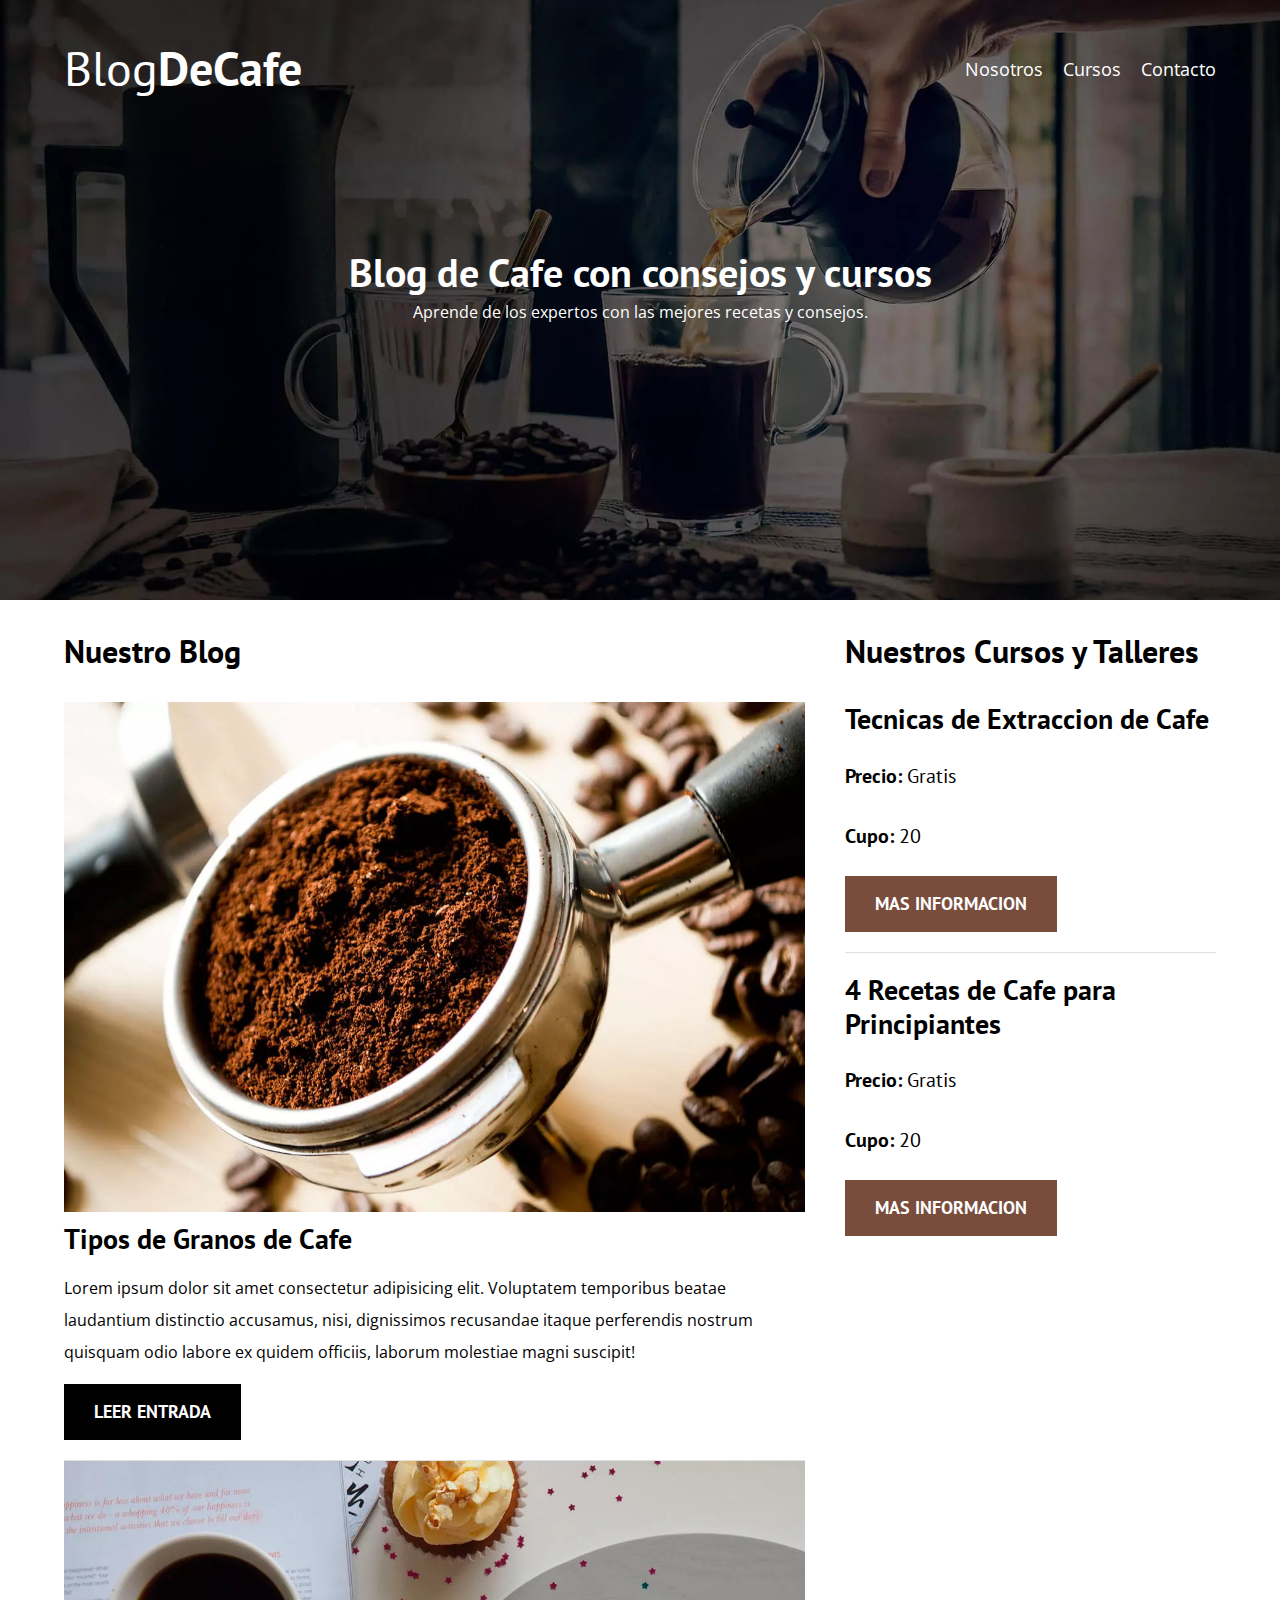
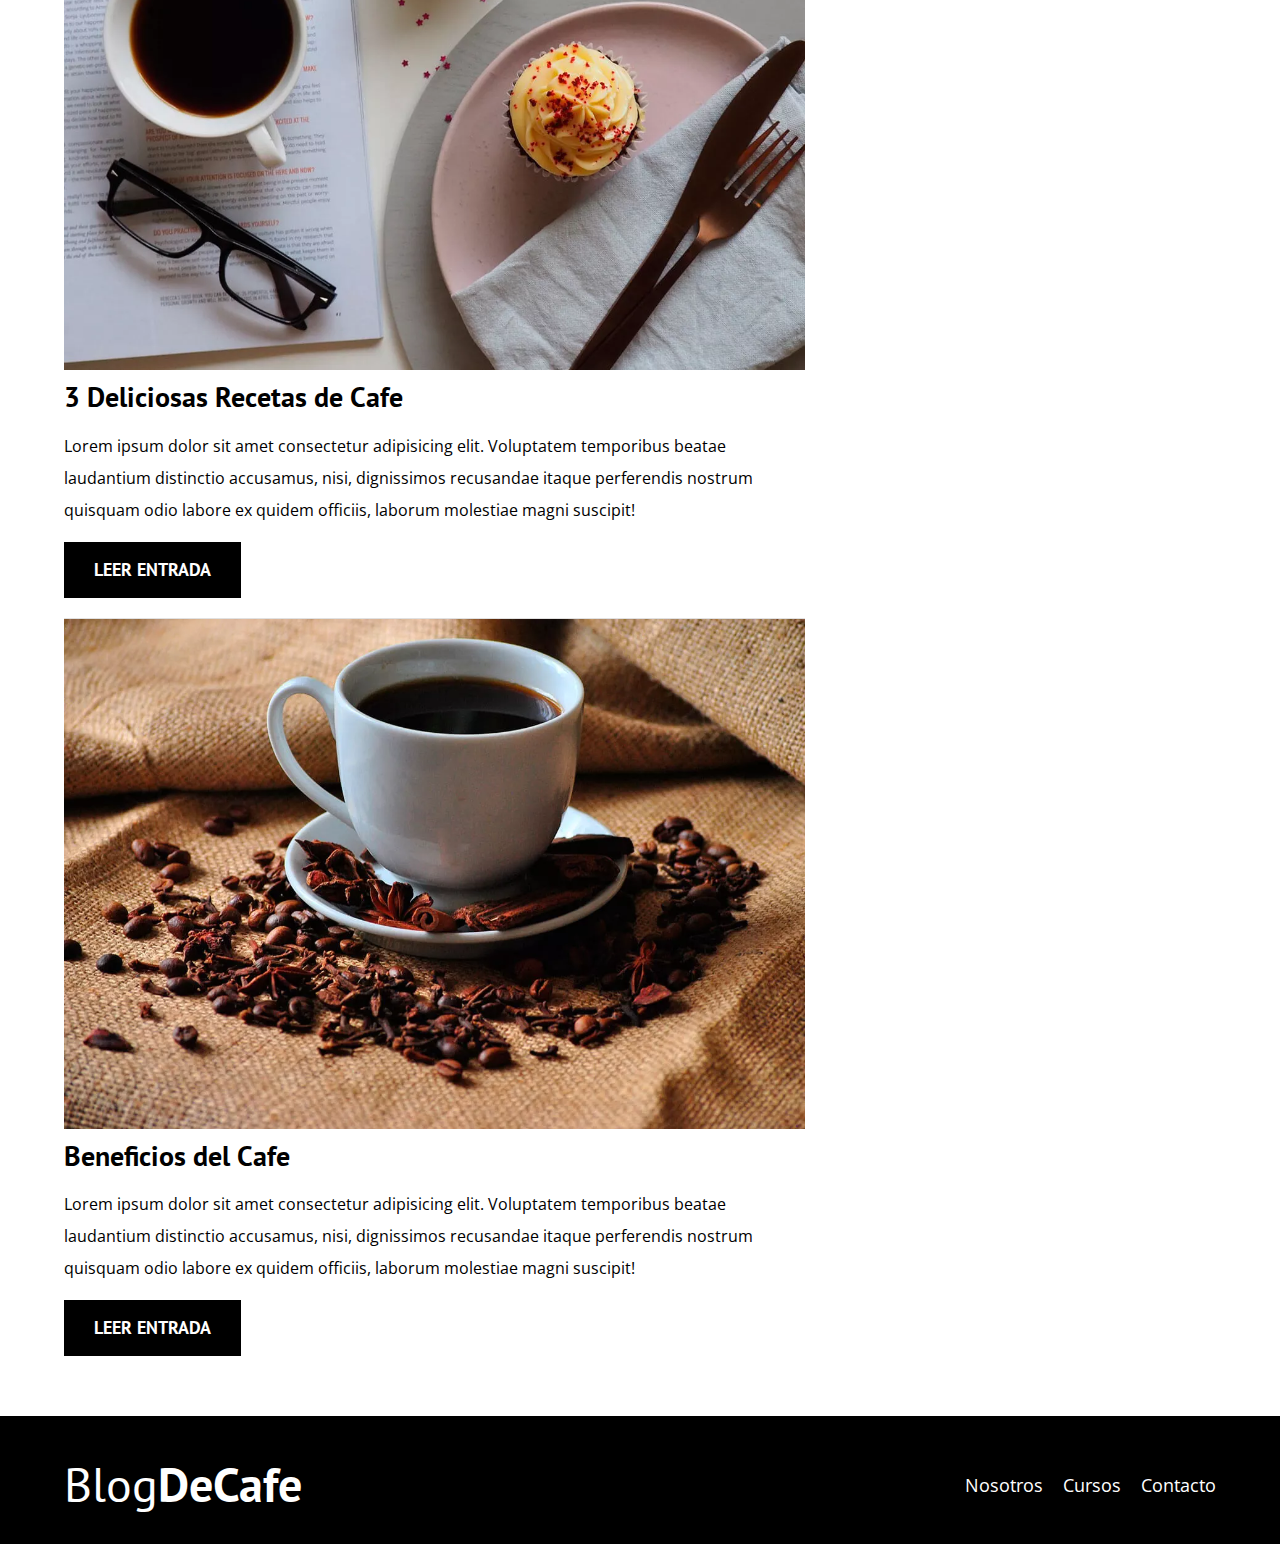
<file: index.html>
<!DOCTYPE html>
<html lang="en">

<head>
    <meta charset="UTF-8">
    <meta name="viewport" content="width=device-width, initial-scale=1.0">
    <meta name="description" content="Página web de blog de cafe">

    <!--Prefetch-->

    <link rel="prefetch" href="nosotros.html" as="document">
    
    <!--Preload-->

    <link rel="preload" href="css/normalize.css" as="style">
    <link rel="stylesheet" href="css/normalize.css">

    <link rel="preload" href="https://fonts.googleapis.com/css2?family=Open+Sans:ital@0;1&family=PT+Sans:wght@400;700&display=swap" as="font"
    crossorigin="crossorigin">
    <link rel="stylesheet" href="https://fonts.googleapis.com/css2?family=Open+Sans:ital@0;1&family=PT+Sans:wght@400;700&display=swap">

    <link rel="preload" href="css/style.css" as="style">
    <link rel="stylesheet" href="css/style.css">

    <title>Blog De Cafe</title>
</head>

<body>
    <header class="header">
        <div class="contenedor">
            <div class="barra">
                <a href="index.html" class="logo">
                    <h1 class="logo__nombre no-margin centrar-texto">Blog<span class="logo__bold">DeCafe</span></h1>
                </a>
                <nav class="navegacion">
                    <a href="nosotros.html" class="navegacion__enlace">Nosotros</a>
                    <a href="cursos.html" class="navegacion__enlace">Cursos</a>
                    <a href="contacto.html" class="navegacion__enlace">Contacto</a>
                </nav>
            </div>
        </div>
        <div class="header__texto">
            <h2 class="no-margin">Blog de Cafe con consejos y cursos</h2>
            <p class="no-margin">Aprende de los expertos con las mejores recetas y consejos.</p>
        </div>
    </header>

    <div class="contenedor contenido-principal">
        <main class="blog">
            <h3>Nuestro Blog</h3>

            <article class="entrada">
                <div class="entrada__imagen">
                    <picture>
                        <source srcset="img/blog1.webp" type="image/webp">
                        <img loading="lazy" src="img/blog1.jpg" alt="imagen blog">
                    </picture>
                </div>

                <div class="entrada__contenido">
                    <h4 class="no-margin">Tipos de Granos de Cafe</h4>
                    <p>Lorem ipsum dolor sit amet consectetur adipisicing elit. Voluptatem temporibus beatae laudantium
                        distinctio accusamus, nisi, dignissimos recusandae itaque perferendis nostrum quisquam odio
                        labore ex quidem officiis, laborum molestiae magni suscipit!</p>
                        <a href="entrada.html" class="boton boton--primario">Leer Entrada</a>
                </div>
            </article>

            <article class="entrada">
                <div class="entrada__imagen">
                    <picture>
                        <source srcset="img/blog2.webp" type="image/webp">
                        <img loading="lazy" src="img/blog2.jpg" alt="imagen blog">
                    </picture>
                </div>

                <div class="entrada__contenido">
                    <h4 class="no-margin">3 Deliciosas Recetas de Cafe</h4>
                    <p>Lorem ipsum dolor sit amet consectetur adipisicing elit. Voluptatem temporibus beatae laudantium
                        distinctio accusamus, nisi, dignissimos recusandae itaque perferendis nostrum quisquam odio
                        labore ex quidem officiis, laborum molestiae magni suscipit!</p>
                        <a href="entrada.html" class="boton boton--primario">Leer Entrada</a>
                </div>
            </article>

            <article class="entrada">
                <div class="entrada__imagen">
                    <picture>
                        <source srcset="img/blog3.webp" type="image/webp">
                        <img loading="lazy" src="img/blog3.jpg" alt="imagen blog">
                    </picture>
                </div>

                <div class="entrada__contenido">
                    <h4 class="no-margin">Beneficios del Cafe</h4>
                    <p>Lorem ipsum dolor sit amet consectetur adipisicing elit. Voluptatem temporibus beatae laudantium
                        distinctio accusamus, nisi, dignissimos recusandae itaque perferendis nostrum quisquam odio
                        labore ex quidem officiis, laborum molestiae magni suscipit!</p>
                        <a href="entrada.html" class="boton boton--primario">Leer Entrada</a>
                </div>
            </article>
        </main>
        <aside class="sidebar">
            <h3>Nuestros Cursos y Talleres</h3>

            <ul class="cursos no-padding">
                <li class="widget-curso">
                    <h4 class="no-margin">Tecnicas de Extraccion de Cafe</h4>
                    <p class="widget-curso__label">Precio: <span class="widget-curso__info">Gratis</span></p>
                    <p class="widget-curso__label">Cupo: <span class="widget-curso__info">20</span></p>
                    <a href="entrada.html" class="boton boton--secundario">Mas Informacion</a>
                </li>
                
                <li class="widget-curso">
                    <h4 class="no-margin">4 Recetas de Cafe para Principiantes</h4>
                    <p class="widget-curso__label">Precio: <span class="widget-curso__info">Gratis</span></p>
                    <p class="widget-curso__label">Cupo: <span class="widget-curso__info">20</span></p>
                    <a href="entrada.html" class="boton boton--secundario">Mas Informacion</a>
                </li>  
            </ul>
        </aside>
    </div>

    <footer class="footer">
        <div class="contenedor">
            <div class="barra">
                <a href="index.html" class="logo">
                    <h1 class="logo__nombre no-margin centrar-texto">Blog<span class="logo__bold">DeCafe</span></h1>
                </a>
                <nav class="navegacion">
                    <a href="nosotros.html" class="navegacion__enlace">Nosotros</a>
                    <a href="cursos.html" class="navegacion__enlace">Cursos</a>
                    <a href="contacto.html" class="navegacion__enlace">Contacto</a>
                </nav>
            </div>
        </div>
    </footer>

    <script src="js/modernizr.js"></script>
</body>
</html>
</file>
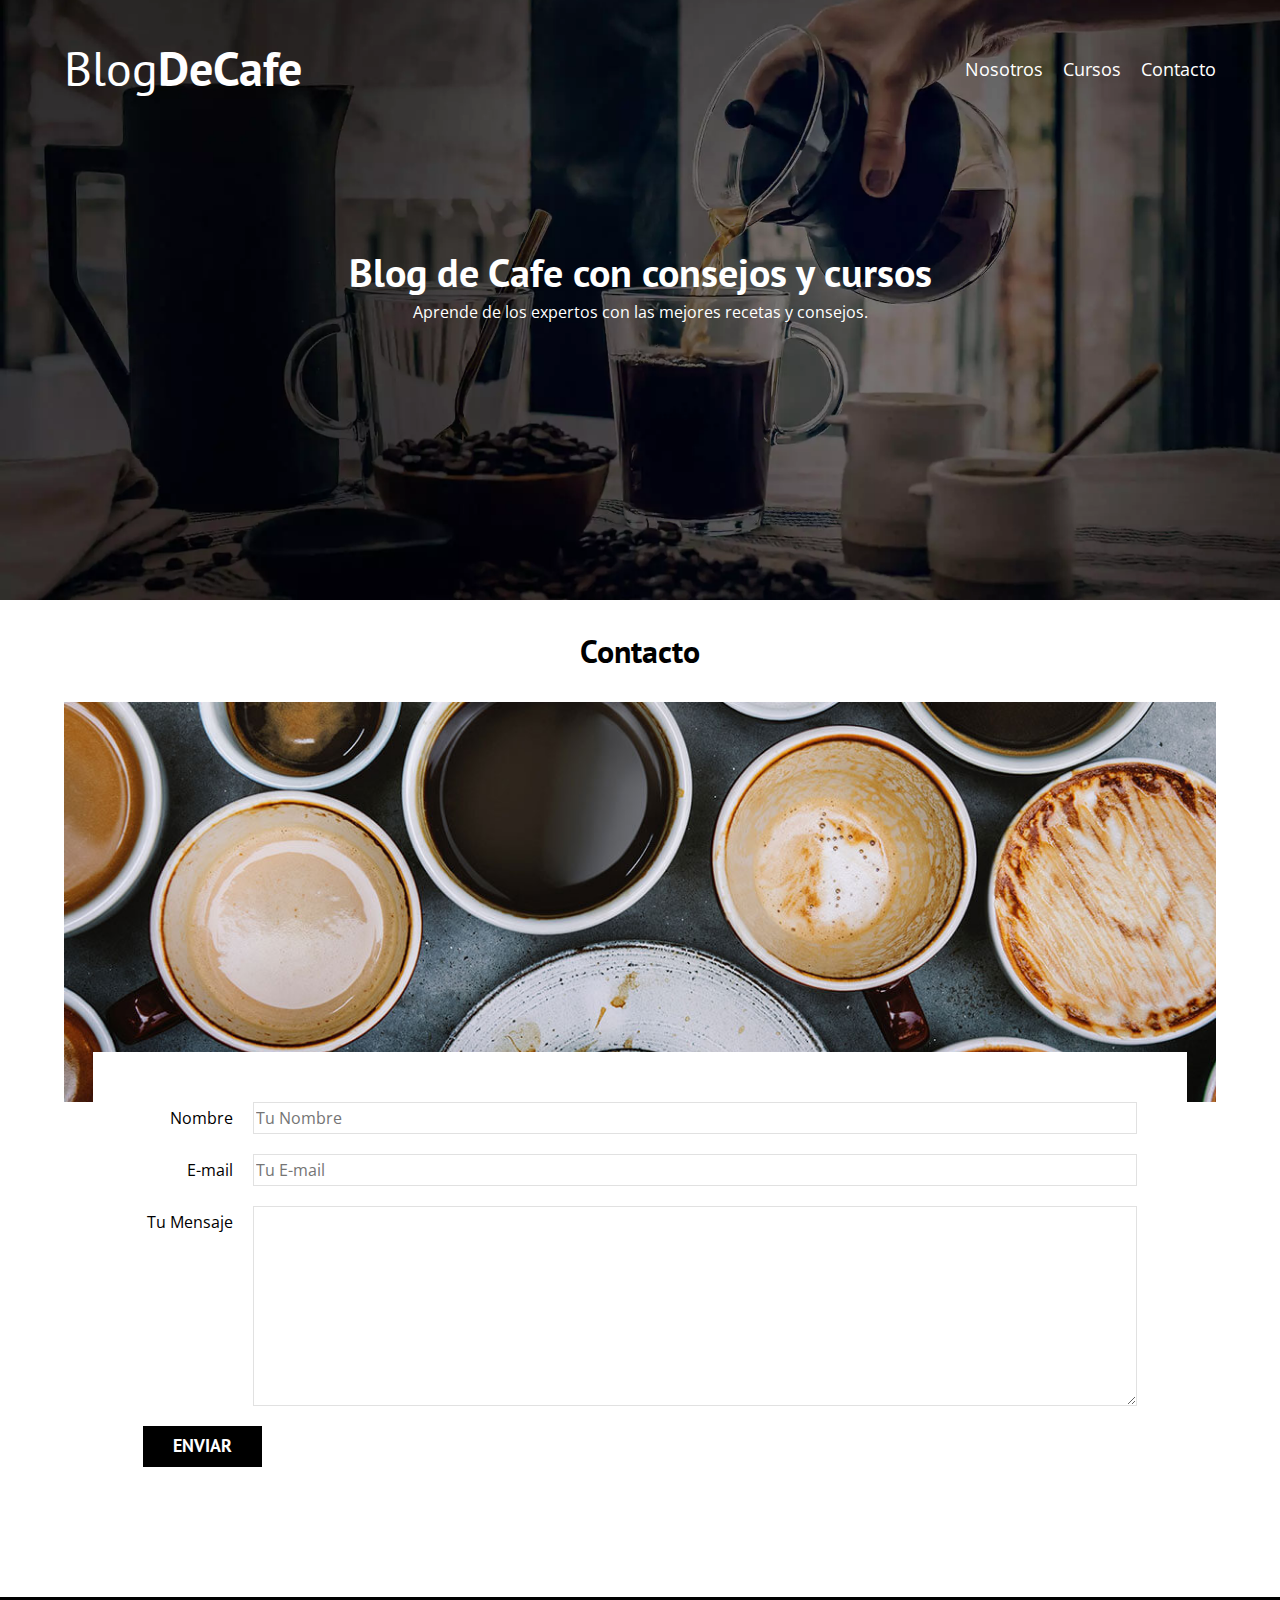
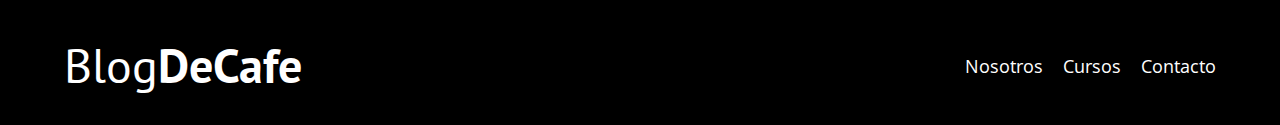
<file: contacto.html>
<!DOCTYPE html>
<html lang="en">

<head>
    <meta charset="UTF-8">
    <meta name="viewport" content="width=device-width, initial-scale=1.0">
    <link rel="stylesheet" href="css/normalize.css">
    <link href="https://fonts.googleapis.com/css2?family=Open+Sans:ital@0;1&family=PT+Sans:wght@400;700&display=swap"
        rel="stylesheet">
    <link rel="stylesheet" href="css/style.css">
    <title>Blog De Cafe</title>
</head>

<body>
    <header class="header">
        <div class="contenedor">
            <div class="barra">
                <a href="index.html" class="logo">
                    <h1 class="logo__nombre no-margin centrar-texto">Blog<span class="logo__bold">DeCafe</span></h1>
                </a>
                <nav class="navegacion">
                    <a href="nosotros.html" class="navegacion__enlace">Nosotros</a>
                    <a href="cursos.html" class="navegacion__enlace">Cursos</a>
                    <a href="contacto.html" class="navegacion__enlace">Contacto</a>
                </nav>
            </div>
        </div>
        <div class="header__texto">
            <h2 class="no-margin">Blog de Cafe con consejos y cursos</h2>
            <p class="no-margin">Aprende de los expertos con las mejores recetas y consejos.</p>
        </div>
    </header>

    <main class="contenedor">
        <h3 class="centrar-texto">Contacto</h3>

        <div class="contacto-bg"></div>

        <form class="formulario">
            <div class="campo">
                <label class="campo__label" for="nombre">Nombre</label>
                <input class="campo__field" type="text" placeholder="Tu Nombre" id="nombre">
            </div>

            <div class="campo">
                <label class="campo__label" for="email">E-mail</label>
                <input class="campo__field" type="email" placeholder="Tu E-mail" id="email">
            </div>

            <div class="campo">
                <label class="campo__label" for="mensaje">Tu Mensaje</label>
                <textarea class="campo__field campo__field--textarea" id="mensaje"></textarea>
            </div>

            <div class="campo">
                <input type="submit" value="Enviar" class="boton boton--primario">
            </div>
        </form>
    </main>

    <footer class="footer">
        <div class="contenedor">
            <div class="barra">
                <a href="index.html" class="logo">
                    <h1 class="logo__nombre no-margin centrar-texto">Blog<span class="logo__bold">DeCafe</span></h1>
                </a>
                <nav class="navegacion">
                    <a href="nosotros.html" class="navegacion__enlace">Nosotros</a>
                    <a href="cursos.html" class="navegacion__enlace">Cursos</a>
                    <a href="contacto.html" class="navegacion__enlace">Contacto</a>
                </nav>
            </div>
        </div>
    </footer>

    <script src="js/modernizr.js"></script>
</body>
</html>
</file>
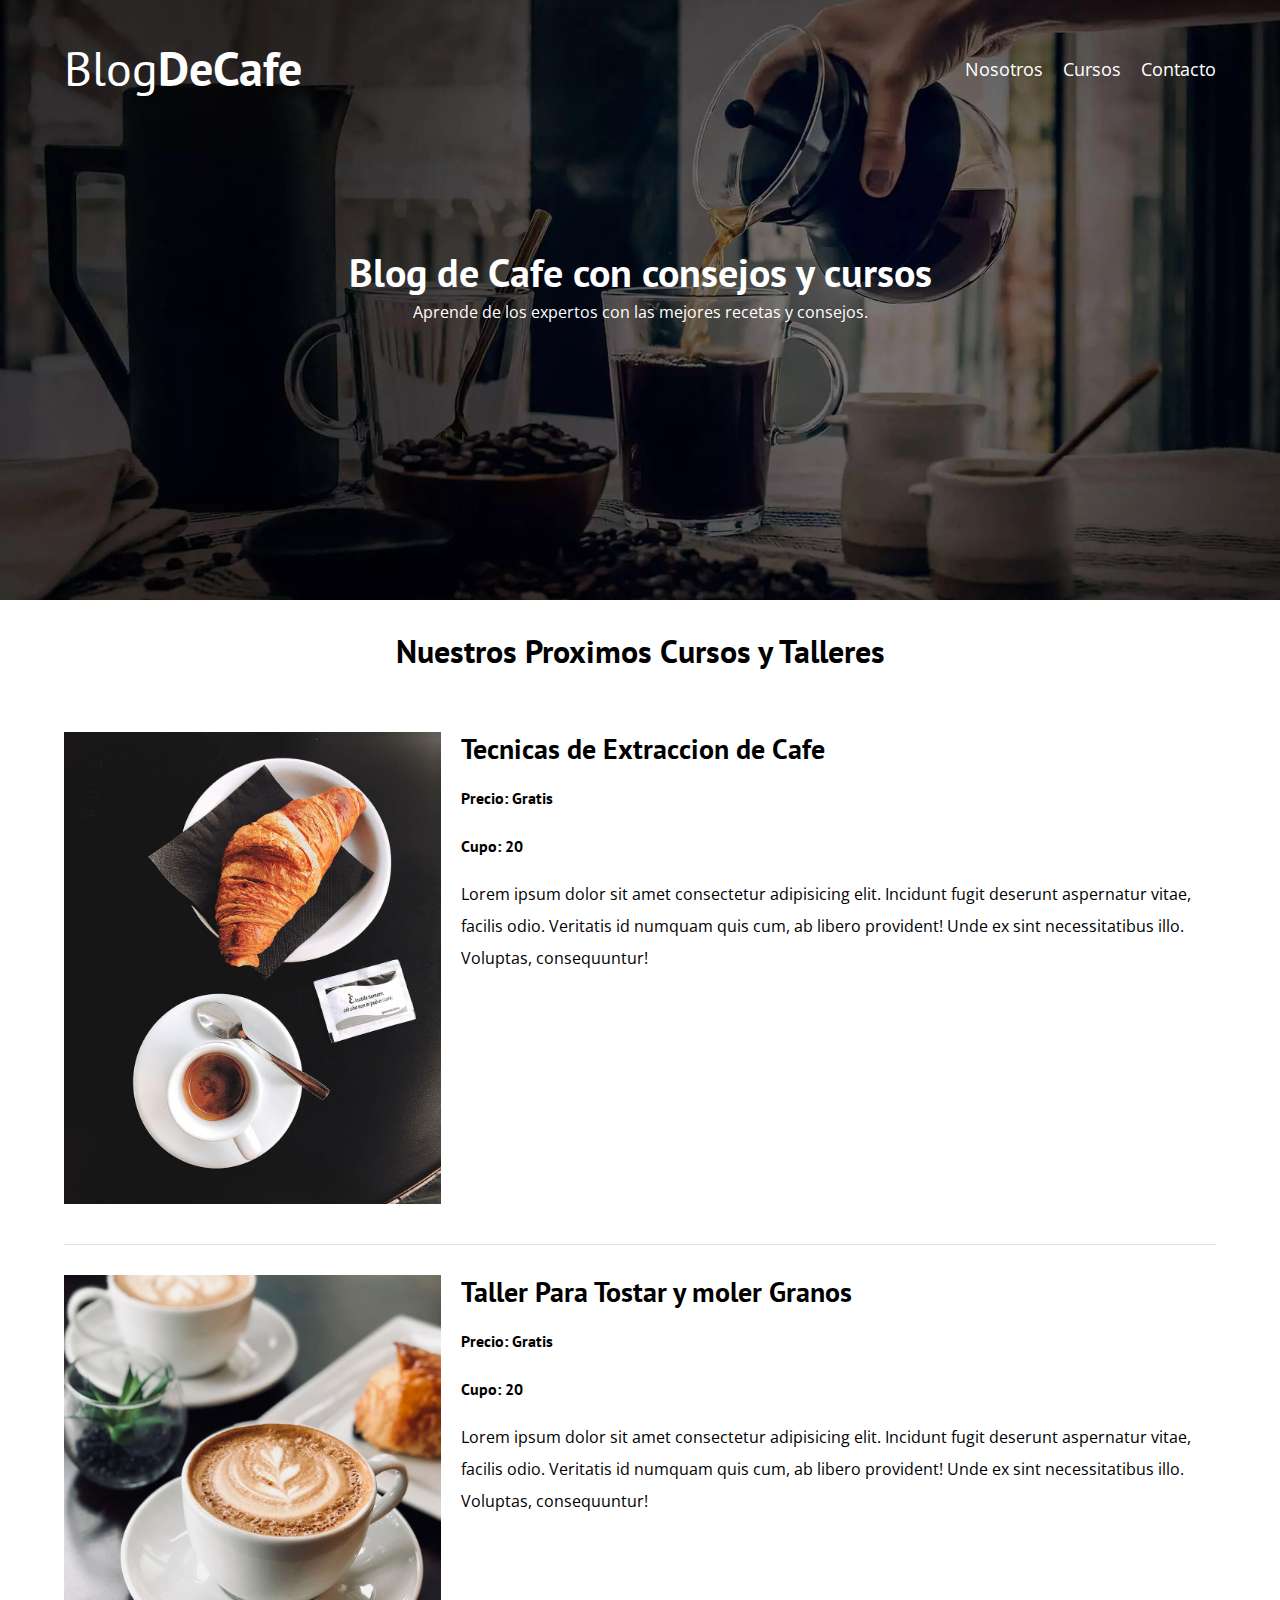
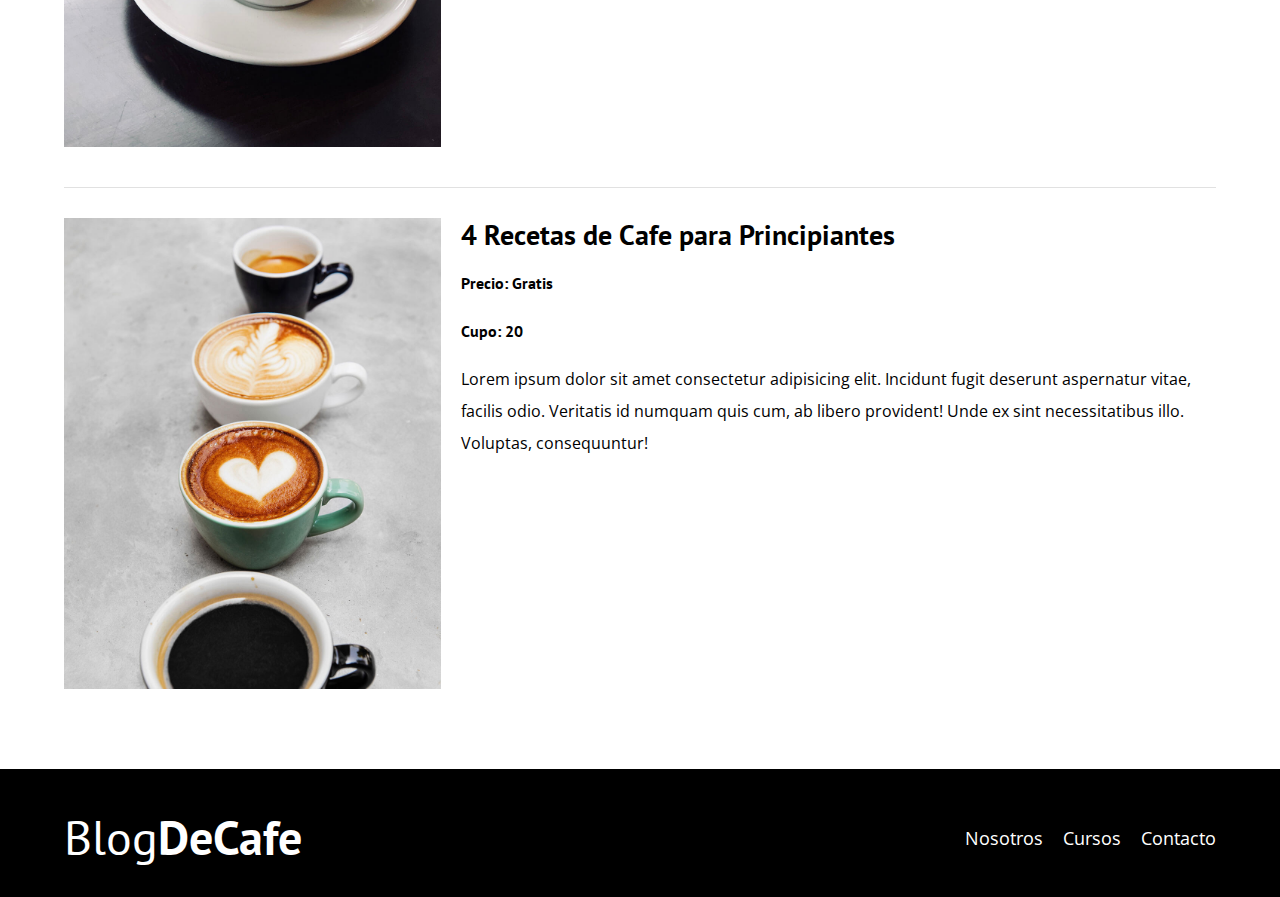
<file: cursos.html>
<!DOCTYPE html>
<html lang="en">

<head>
    <meta charset="UTF-8">
    <meta name="viewport" content="width=device-width, initial-scale=1.0">
    <link rel="stylesheet" href="css/normalize.css">
    <link href="https://fonts.googleapis.com/css2?family=Open+Sans:ital@0;1&family=PT+Sans:wght@400;700&display=swap"
        rel="stylesheet">
    <link rel="stylesheet" href="css/style.css">
    <title>Blog De Cafe</title>
</head>

<body>
    <header class="header">
        <div class="contenedor">
            <div class="barra">
                <a href="index.html" class="logo">
                    <h1 class="logo__nombre no-margin centrar-texto">Blog<span class="logo__bold">DeCafe</span></h1>
                </a>
                <nav class="navegacion">
                    <a href="nosotros.html" class="navegacion__enlace">Nosotros</a>
                    <a href="cursos.html" class="navegacion__enlace">Cursos</a>
                    <a href="contacto.html" class="navegacion__enlace">Contacto</a>
                </nav>
            </div>
        </div>
        <div class="header__texto">
            <h2 class="no-margin">Blog de Cafe con consejos y cursos</h2>
            <p class="no-margin">Aprende de los expertos con las mejores recetas y consejos.</p>
        </div>
    </header>

    <main class="contenedor">
        <h3 class="centrar-texto">Nuestros Proximos Cursos y Talleres</h3>

        <div class="curso">
            <div class="curso__imagen">
                <img src="img/curso1.jpg" alt="imagen curso">
            </div>
            <div class="curso__informacion">
                <h4 class="no-margin">Tecnicas de Extraccion de Cafe</h4>
                <p class="curso__label">Precio: <span class="curso__info">Gratis</span></p>
                <p class="curso__label">Cupo: <span class="curso__info">20</span></p>
                <p class="curso__descripcion">
                    Lorem ipsum dolor sit amet consectetur adipisicing elit. Incidunt fugit deserunt aspernatur vitae,
                    facilis odio. Veritatis id numquam quis cum, ab libero provident! Unde ex sint necessitatibus illo.
                    Voluptas, consequuntur!
                </p>
            </div><!--.curso-informacion-->
        </div><!--.curso-->

        <div class="curso">
            <div class="curso__imagen">
                <img src="img/curso2.jpg" alt="imagen curso">
            </div>
            <div class="curso__informacion">
                <h4 class="no-margin">Taller Para Tostar y moler Granos</h4>
                <p class="curso__label">Precio: <span class="curso__info">Gratis</span></p>
                <p class="curso__label">Cupo: <span class="curso__info">20</span></p>
                <p class="curso__descripcion">
                    Lorem ipsum dolor sit amet consectetur adipisicing elit. Incidunt fugit deserunt aspernatur vitae,
                    facilis odio. Veritatis id numquam quis cum, ab libero provident! Unde ex sint necessitatibus illo.
                    Voluptas, consequuntur!
                </p>
            </div><!--.curso-informacion-->
        </div><!--.curso-->

        <div class="curso">
            <div class="curso__imagen">
                <img src="img/curso3.jpg" alt="imagen curso">
            </div>
            <div class="curso__informacion">
                <h4 class="no-margin">4 Recetas de Cafe para Principiantes</h4>
                <p class="curso__label">Precio: <span class="curso__info">Gratis</span></p>
                <p class="curso__label">Cupo: <span class="curso__info">20</span></p>
                <p class="curso__descripcion">
                    Lorem ipsum dolor sit amet consectetur adipisicing elit. Incidunt fugit deserunt aspernatur vitae,
                    facilis odio. Veritatis id numquam quis cum, ab libero provident! Unde ex sint necessitatibus illo.
                    Voluptas, consequuntur!
                </p>
            </div><!--.curso-informacion-->
        </div><!--.curso-->
    </main>

    <footer class="footer">
        <div class="contenedor">
            <div class="barra">
                <a href="index.html" class="logo">
                    <h1 class="logo__nombre no-margin centrar-texto">Blog<span class="logo__bold">DeCafe</span></h1>
                </a>
                <nav class="navegacion">
                    <a href="nosotros.html" class="navegacion__enlace">Nosotros</a>
                    <a href="cursos.html" class="navegacion__enlace">Cursos</a>
                    <a href="contacto.html" class="navegacion__enlace">Contacto</a>
                </nav>
            </div>
        </div>
    </footer>

    <script src="js/modernizr.js"></script>
</body>
</html>
</file>
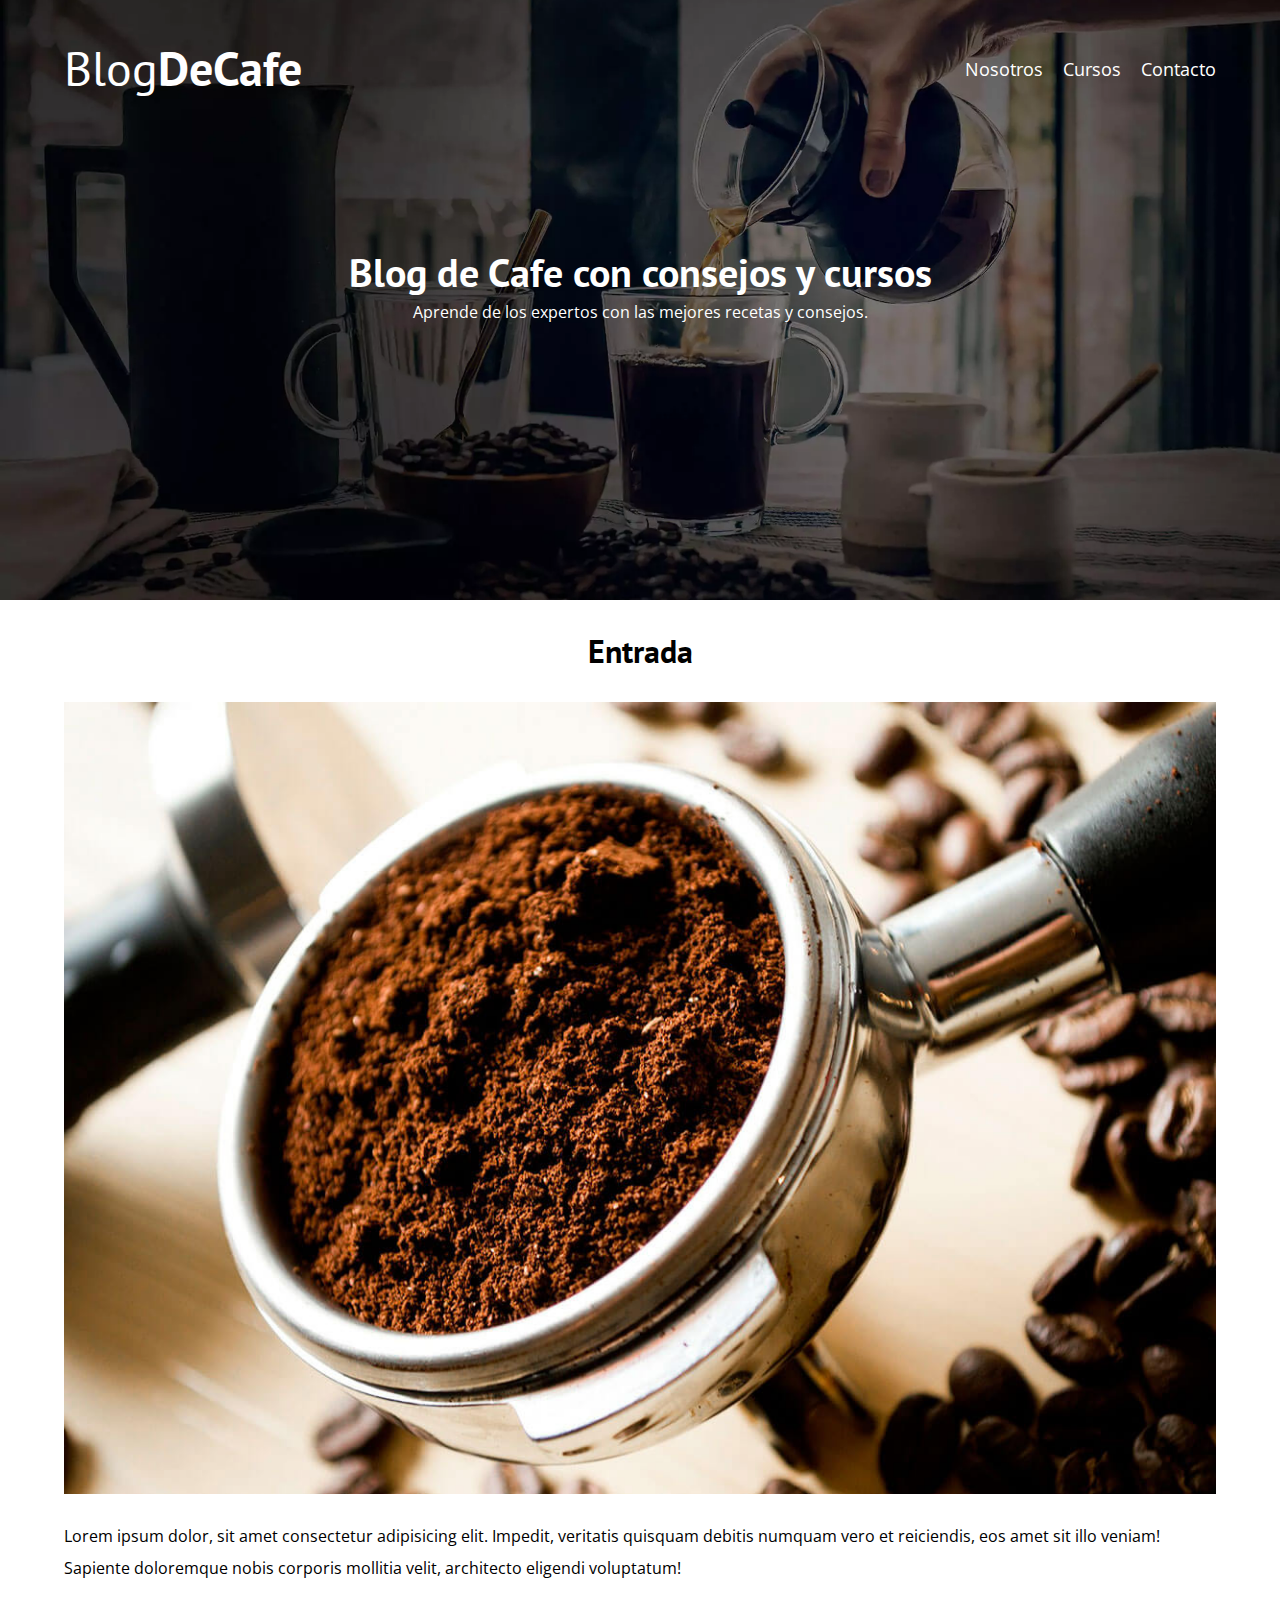
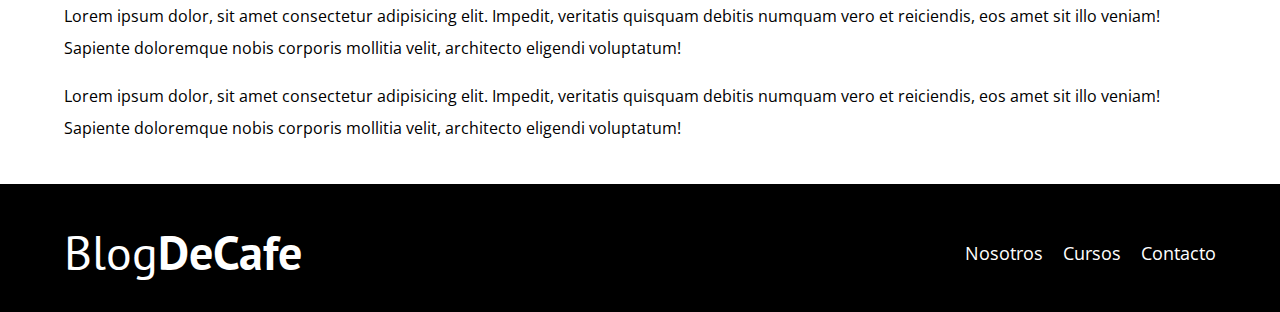
<file: entrada.html>
<!DOCTYPE html>
<html lang="en">

<head>
    <meta charset="UTF-8">
    <meta name="viewport" content="width=device-width, initial-scale=1.0">
    <link rel="stylesheet" href="css/normalize.css">
    <link href="https://fonts.googleapis.com/css2?family=Open+Sans:ital@0;1&family=PT+Sans:wght@400;700&display=swap"
        rel="stylesheet">
    <link rel="stylesheet" href="css/style.css">
    <title>Blog De Cafe</title>
</head>

<body>
    <header class="header">
        <div class="contenedor">
            <div class="barra">
                <a href="index.html" class="logo">
                    <h1 class="logo__nombre no-margin centrar-texto">Blog<span class="logo__bold">DeCafe</span></h1>
                </a>
                <nav class="navegacion">
                    <a href="nosotros.html" class="navegacion__enlace">Nosotros</a>
                    <a href="cursos.html" class="navegacion__enlace">Cursos</a>
                    <a href="contacto.html" class="navegacion__enlace">Contacto</a>
                </nav>
            </div>
        </div>
        <div class="header__texto">
            <h2 class="no-margin">Blog de Cafe con consejos y cursos</h2>
            <p class="no-margin">Aprende de los expertos con las mejores recetas y consejos.</p>
        </div>
    </header>

    <main class="contenedor">
        <h3 class="centrar-texto">Entrada</h3>

        <img src="img/blog1.jpg" alt="imagen blog">

        <p>
            Lorem ipsum dolor, sit amet consectetur adipisicing elit. Impedit, veritatis quisquam debitis numquam vero
            et reiciendis, eos amet sit illo veniam! Sapiente doloremque nobis corporis mollitia velit, architecto
            eligendi voluptatum!
        </p>

        <p>
            Lorem ipsum dolor, sit amet consectetur adipisicing elit. Impedit, veritatis quisquam debitis numquam vero
            et reiciendis, eos amet sit illo veniam! Sapiente doloremque nobis corporis mollitia velit, architecto
            eligendi voluptatum!
        </p>

        <p>
            Lorem ipsum dolor, sit amet consectetur adipisicing elit. Impedit, veritatis quisquam debitis numquam vero
            et reiciendis, eos amet sit illo veniam! Sapiente doloremque nobis corporis mollitia velit, architecto
            eligendi voluptatum!
        </p>
    </main>

    <footer class="footer">
        <div class="contenedor">
            <div class="barra">
                <a href="index.html" class="logo">
                    <h1 class="logo__nombre no-margin centrar-texto">Blog<span class="logo__bold">DeCafe</span></h1>
                </a>
                <nav class="navegacion">
                    <a href="nosotros.html" class="navegacion__enlace">Nosotros</a>
                    <a href="cursos.html" class="navegacion__enlace">Cursos</a>
                    <a href="contacto.html" class="navegacion__enlace">Contacto</a>
                </nav>
            </div>
        </div>
    </footer>

    <script src="js/modernizr.js"></script>
</body>
</html>
</file>
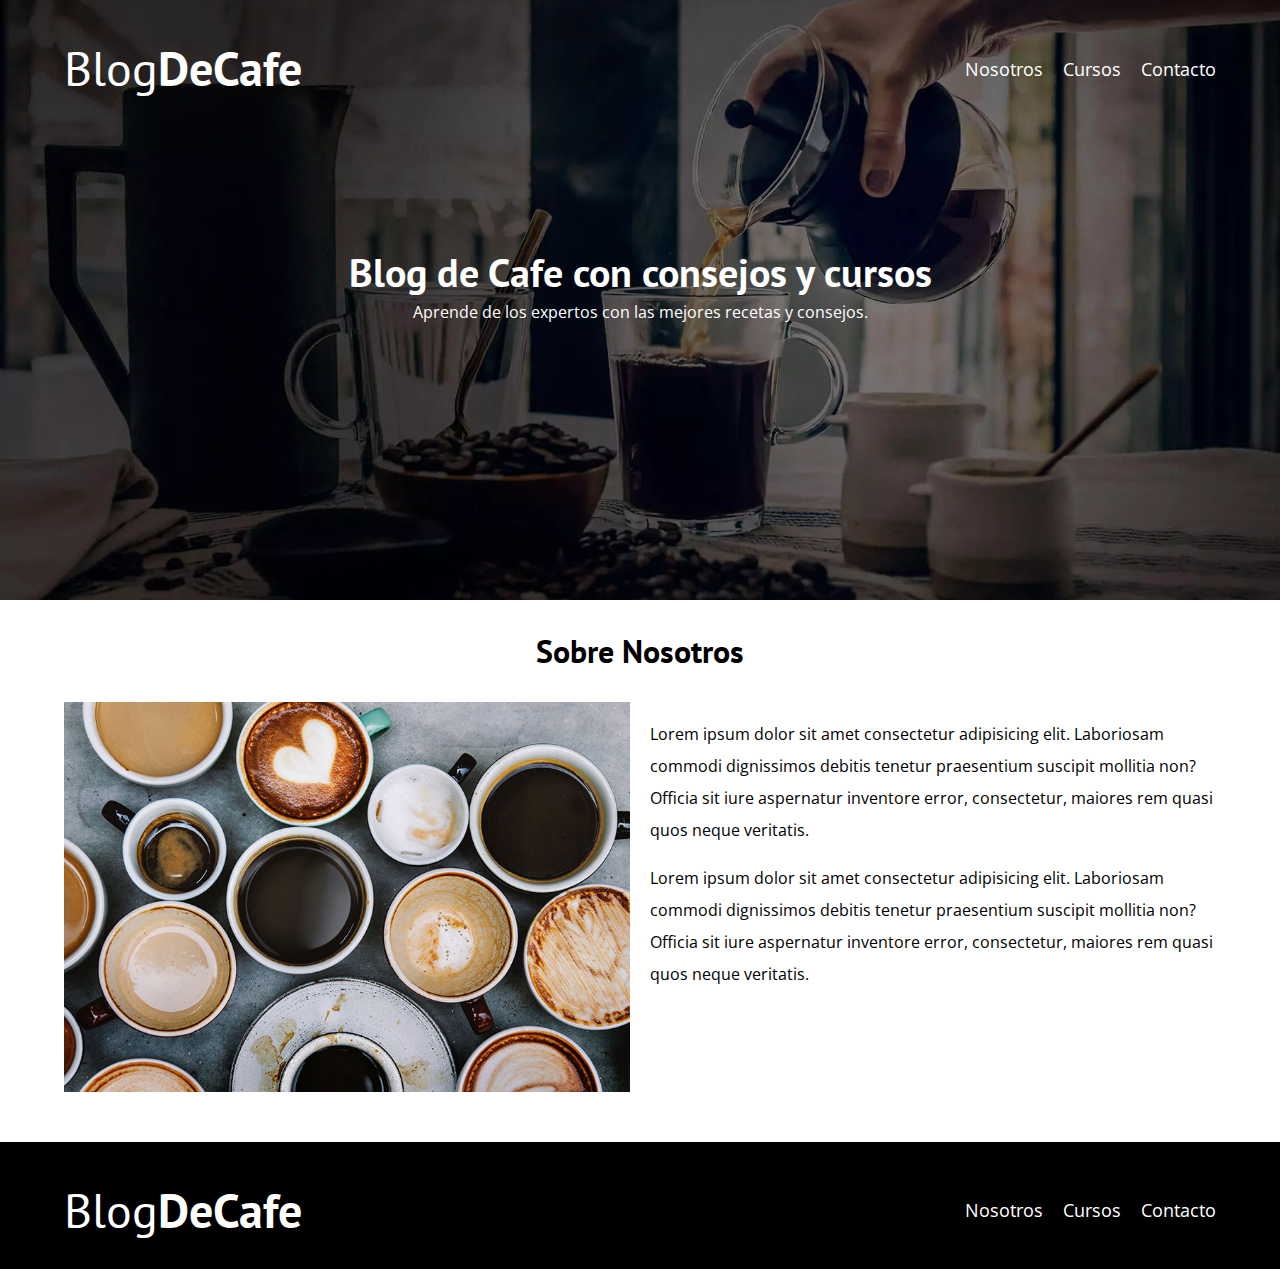
<file: nosotros.html>
<!DOCTYPE html>
<html lang="en">

<head>
    <meta charset="UTF-8">
    <meta name="viewport" content="width=device-width, initial-scale=1.0">
    <link rel="stylesheet" href="css/normalize.css">
    <link href="https://fonts.googleapis.com/css2?family=Open+Sans:ital@0;1&family=PT+Sans:wght@400;700&display=swap"
        rel="stylesheet">
    <link rel="stylesheet" href="css/style.css">
    <title>Blog De Cafe</title>
</head>

<body>
    <header class="header">
        <div class="contenedor">
            <div class="barra">
                <a href="index.html" class="logo">
                    <h1 class="logo__nombre no-margin centrar-texto">Blog<span class="logo__bold">DeCafe</span></h1>
                </a>
                <nav class="navegacion">
                    <a href="nosotros.html" class="navegacion__enlace">Nosotros</a>
                    <a href="cursos.html" class="navegacion__enlace">Cursos</a>
                    <a href="contacto.html" class="navegacion__enlace">Contacto</a>
                </nav>
            </div>
        </div>
        <div class="header__texto">
            <h2 class="no-margin">Blog de Cafe con consejos y cursos</h2>
            <p class="no-margin">Aprende de los expertos con las mejores recetas y consejos.</p>
        </div>
    </header>

    <main class="contenedor">
        <h3 class="centrar-texto">Sobre Nosotros</h3>

        <div class="sobre-nosotros">
            <div class="sobre-nosotros__imagen">
                <img src="img/nosotros.jpg" alt="imagen nosotros">
            </div>

            <div class="sobre-nosotros__texto">
                <p>Lorem ipsum dolor sit amet consectetur adipisicing elit. Laboriosam commodi dignissimos debitis
                    tenetur praesentium suscipit mollitia non? Officia sit iure aspernatur inventore error, consectetur,
                    maiores rem quasi quos neque veritatis.
                </p>

                <p>Lorem ipsum dolor sit amet consectetur adipisicing elit. Laboriosam commodi dignissimos debitis
                    tenetur praesentium suscipit mollitia non? Officia sit iure aspernatur inventore error, consectetur,
                    maiores rem quasi quos neque veritatis.
                </p>
            </div>
        </div>
    </main>

    <footer class="footer">
        <div class="contenedor">
            <div class="barra">
                <a href="index.html" class="logo">
                    <h1 class="logo__nombre no-margin centrar-texto">Blog<span class="logo__bold">DeCafe</span></h1>
                </a>
                <nav class="navegacion">
                    <a href="nosotros.html" class="navegacion__enlace">Nosotros</a>
                    <a href="cursos.html" class="navegacion__enlace">Cursos</a>
                    <a href="contacto.html" class="navegacion__enlace">Contacto</a>
                </nav>
            </div>
        </div>
    </footer>
    
    <script src="js/modernizr.js"></script>
</body>
</html>
</file>
<file: css/style.css>
:root{
    --fuenteHeading: 'PT Sans', sans-serif;
    --fuenteParrafo: 'Open Sans', sans-serif;

    --primario: #784D3C;
    --gris: #e1e1e1;
    --blanco: #ffffff;
    --negro: #000000;
}

html{
    box-sizing: border-box;
    font-size: 62.5%;
}

*, *:before, *:after{
    box-sizing: inherit;
}

body{
    font-family: var(--fuenteParrafo);
    font-size: 1.6rem;
    line-height: 2;
}

/**Globales**/

.contenedor{
    width: min(90%, 120rem);
    margin: 0 auto;
}

a{
    text-decoration: none;
}

h1, h2, h3, h4{
    font-family: var(--fuenteHeading);
    line-height: 1.2;
}

h1{
    font-size: 4.8rem;
}

h2{
    font-size: 4rem;
}

h3{
    font-size: 3.2rem;
}

h4{
    font-size: 2.8rem;
}

img{
    max-width: 100%;
}

/**Utilidades**/

.no-margin{
    margin: 0;
}

.no-padding{
    padding: 0;
}

.centrar-texto{
    text-align: center;
}

/**Header**/

.webp .header{
    background-image: url(../img/banner.webp);
}

.nowebp .header{
    background-image: url(../img/banner.jpg);
}

.header{
    height: 60rem;
    background-size: cover;
    background-repeat: no-repeat;
    background-position: center center;
}

.header__texto{
    text-align: center;
    color: var(--blanco);
    margin-top: 5rem;
}

@media (min-width: 768px) {
    .header__texto{
        margin-top: 15rem;
    }
}

.barra{
    padding-top: 4rem;
}

@media (min-width: 768px) {
    .barra{
        display: flex;
        justify-content: space-between;
        align-items: center;
    }
}

.logo{
    color: var(--blanco);
}

.logo__nombre{
    font-weight: normal;
}

.logo__bold{
    font-weight: bold;
}

@media (min-width: 768px) {
    .navegacion{
        display: flex;
        gap: 2rem;
    }
}

.navegacion__enlace{
    display: block;
    text-align: center;
    font-size: 1.8rem;
    color: var(--blanco);
}

/**Contenido Principal**/

@media (min-width: 768px) {
    .contenido-principal{
        display: grid;
        grid-template-columns: 2fr 1fr;
        column-gap: 4rem;
    }
}

.entrada{
    border-bottom: 1px solid var(--gris);
}

.entrada:last-of-type{
    border: none;
    margin-bottom: 0;
}

.boton{
    display: block;
    font-family: var(--fuenteHeading);
    color: var(--blanco);
    text-align: center;
    padding: 1rem 3rem;
    font-size: 1.8rem;
    text-transform: uppercase;
    font-weight: 700;
    margin-bottom: 2rem;
    border: none;
}

@media (min-width: 768px) {
    .boton{
        display: inline-block;
    }
}

.boton:hover{
    cursor: pointer;
}

.boton--primario{
    background-color: var(--negro);
}

.boton--secundario{
    background-color: var(--primario);
}

.cursos{
    list-style: none;
}

.widget-curso{
    border-bottom: 1px solid var(--gris);
    margin-bottom: 2rem;
}

.widget-curso:last-of-type{
    border: none;
    margin-bottom: 0;
}

.widget-curso__label,
.curso__label{
    font-family: var(--fuenteHeading);
    font-weight: bold;
}

.widget-curso__info{
    font-weight: normal;
}

.widget-curso__label,
.widget-curso__info{
    font-size: 2rem;
}

/**Footer**/

footer{
    background-color: var(--negro);
    padding-bottom: 3rem;
    margin-top: 4rem;
}

/**Sobre Nosotros**/

@media (min-width: 768px) {
    .sobre-nosotros{
        display: grid;
        grid-template-columns: repeat(2, 1fr);
        column-gap: 2rem;
    }
}

/**Cursos**/

.curso{
    padding: 3rem 0;
    border-bottom: 1px solid var(--gris);
}

@media (min-width: 768px) {
    .curso{
        display: grid;
        grid-template-columns: 1fr 2fr;
        column-gap: 2rem;
    }
}

.curso:last-of-type{
    border: none;
}

/**Contacto**/

.contacto-bg{
    background-image: url(../img/contacto.jpg);
    height: 40rem;
    background-size: cover;
    background-repeat: no-repeat;
}

.formulario{
    background-color: var(--blanco);
    margin: -5rem auto 0 auto;
    width: 95%;
    padding: 5rem;
}

.campo{
    display: flex;
    margin-bottom: 2rem;
    gap: 2rem;
}

.campo__label{
    flex: 0 0 9rem;
    text-align: right;
}

.campo__field{
    flex: 1;
    border: 1px solid var(--gris);
}

.campo__field--textarea{
    height: 20rem;
}
</file>
